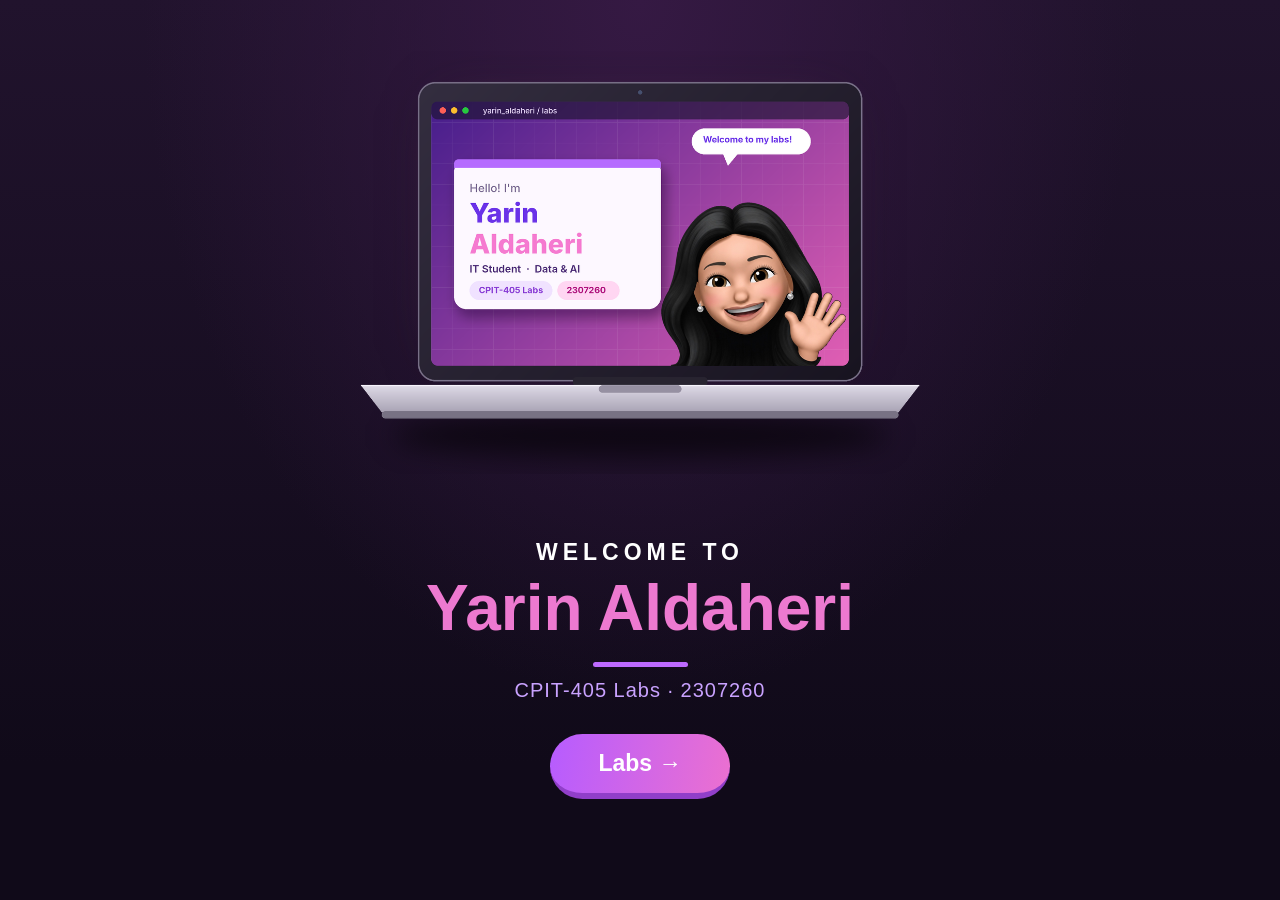
<file: index.html>
<!DOCTYPE html>
<html lang="en">
<head>
    <meta charset="UTF-8">
    <meta name="viewport" content="width=device-width, initial-scale=1.0">
    <title>Yarin Aldaheri</title>
    <link rel="stylesheet" href="home-style.css">
</head>
<body>
    <main>
        <img src="laptop.png"
             alt="A laptop with my name and avatar">

        <p class="welcome">WELCOME TO</p>

        <h1>Yarin Aldaheri</h1>

        <p class="info">CPIT-405 Labs · 2307260</p>

        <a href="Labs/Labs.html">Labs →</a>

    </main>

</body>
</html>
</file>
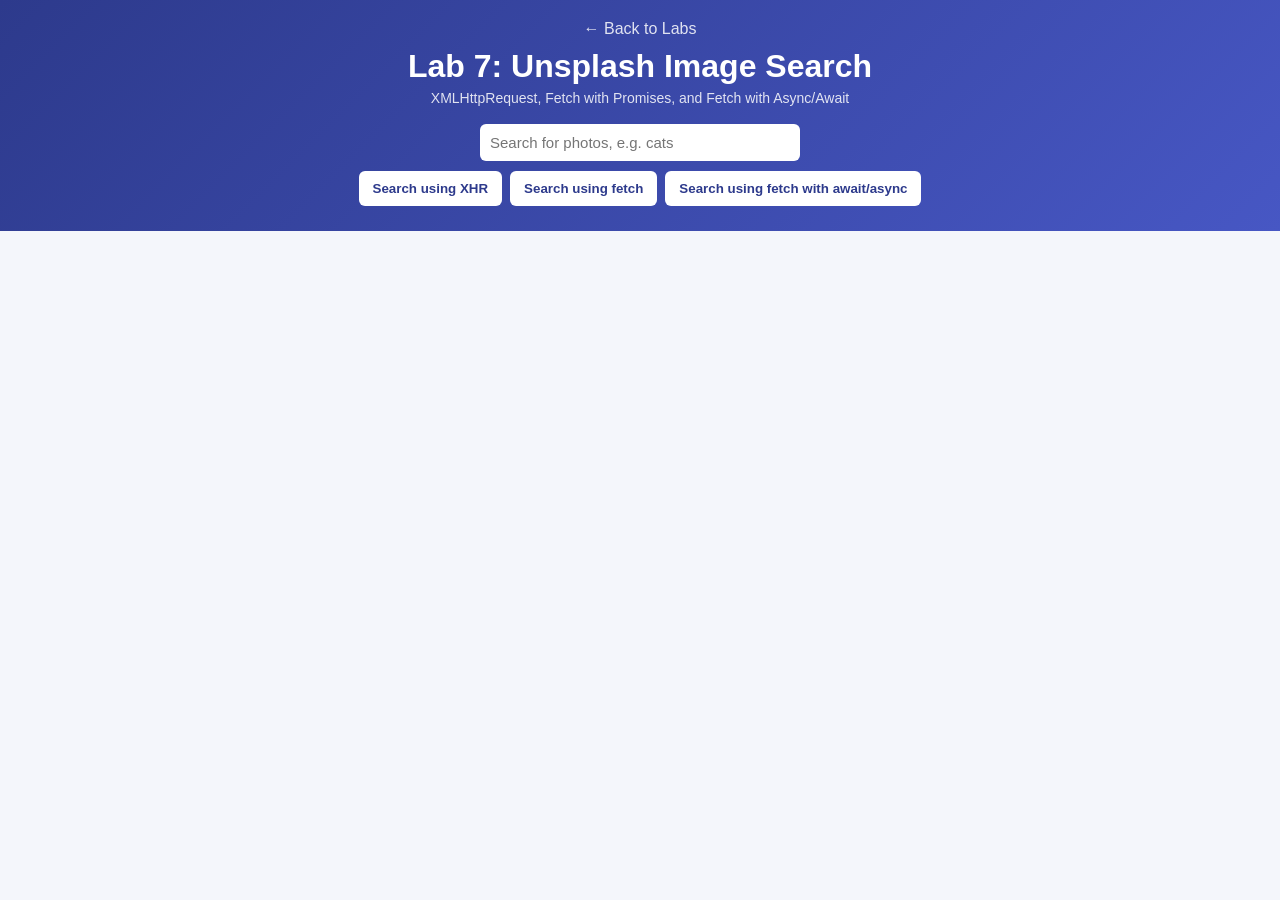
<file: Labs/Lab7.html>
<!DOCTYPE html>
<html lang="en">

<head>
    <meta charset="UTF-8">
    <meta name="viewport" content="width=device-width, initial-scale=1.0">
    <title>CPIT405-Lab 7</title>
    <style>
        * {
            box-sizing: border-box;
        }

        body {
            font-family: Arial, Helvetica, sans-serif;
            margin: 0;
            background-color: #f4f6fb;
            color: #222;
        }

        header {
            background: linear-gradient(135deg, #2d3a8c, #4757c4);
            padding: 20px 15px 25px;
            text-align: center;
            color: white;
        }

        .back-link {
            display: inline-block;
            color: white;
            text-decoration: none;
            margin-bottom: 10px;
            opacity: 0.85;
        }

        .back-link:hover {
            opacity: 1;
            text-decoration: underline;
        }

        header h1 {
            margin: 0 0 5px;
        }

        header p {
            margin: 0 0 18px;
            font-size: 14px;
            opacity: 0.85;
        }

        header input[type="text"] {
            padding: 10px;
            width: 320px;
            max-width: 100%;
            border: none;
            border-radius: 6px;
            font-size: 15px;
        }

        .buttons {
            margin-top: 10px;
            display: flex;
            flex-wrap: wrap;
            justify-content: center;
            gap: 8px;
        }

        header button {
            padding: 10px 14px;
            border: none;
            border-radius: 6px;
            background-color: white;
            color: #2d3a8c;
            font-weight: bold;
            cursor: pointer;
            transition: background-color 0.2s;
        }

        header button:hover {
            background-color: #dfe4ff;
        }

        #status {
            text-align: center;
            font-weight: bold;
            margin: 20px 10px 0;
        }

        #status.error {
            color: #c0392b;
        }
        #searchResults {
            display: grid;
            grid-template-columns: repeat(auto-fill, minmax(200px, 1fr));
            gap: 18px;
            max-width: 1100px;
            margin: 0 auto;
            padding: 20px 15px 30px;
        }

        .photo-card {
            margin: 0;
            background-color: white;
            border-radius: 10px;
            overflow: hidden;
            box-shadow: 0 2px 8px rgba(0, 0, 0, 0.08);
            transition: transform 0.2s, box-shadow 0.2s;
        }
        .photo-card.hovered {
            transform: translateY(-6px);
            box-shadow: 0 8px 18px rgba(0, 0, 0, 0.18);
        }

        .photo-card img {
            width: 100%;
            height: 200px;
            object-fit: cover;
            display: block;
            cursor: pointer;
        }

        .photo-card figcaption {
            padding: 10px;
            font-size: 13px;
            color: #555;
        }

        .photo-card a {
            color: #2d3a8c;
        }
    </style>
</head>

<body>

    <header>
        <a class="back-link" href="Labs.html">&larr; Back to Labs</a>
        <h1>Lab 7: Unsplash Image Search</h1>
        <p>XMLHttpRequest, Fetch with Promises, and Fetch with Async/Await</p>

        <input type="text" placeholder="Search for photos, e.g. cats">

        <div class="buttons">
            <button id="xhrSearch">Search using XHR</button>
            <button id="fetchSearch">Search using fetch</button>
            <button id="fetchAsyncAwaitSearch">Search using fetch with await/async</button>
        </div>
    </header>

    <main>
        <p id="status"></p>
        <div id="searchResults"></div>
    </main>

    <script>
        const accessKey = "_A7j_Kwg7xhzkC06pjt3yB1Bf6W8GZo5slXds00PCDE";
        const url = "https://api.unsplash.com/search/photos";
        let btnXHR = document.getElementById("xhrSearch");
        let btnFetch = document.getElementById("fetchSearch");
        let btnFetchAsyncAwait = document.getElementById("fetchAsyncAwaitSearch");
        let searchText = document.querySelector('header input[type="text"]');
        let searchResults = document.getElementById("searchResults");
        let statusText = document.getElementById("status");
        function setStatus(message, isError) {
            statusText.textContent = message;
            statusText.className = isError ? "error" : "";
        }
        function prepareSearch(keyword) {
            searchResults.innerHTML = "";
            if (!keyword) {
                setStatus("Please type something to search for.", true);
                return false;
            }
            setStatus("Loading...");
            return true;
        }
        btnXHR.addEventListener("click", function () {
            fetchUnsplash_UsingXHR(searchText.value.trim());
        });

        btnFetch.addEventListener("click", function () {
            fetchUnsplash_UsingFetch(searchText.value.trim());
        });

        btnFetchAsyncAwait.addEventListener("click", function () {
            fetchUnsplash_UsingFetchAsyncAwait(searchText.value.trim())
                .catch((e) => {
                    console.error(e);
                    setStatus("Error: " + e.message, true);
                });
        });
        searchText.addEventListener("keydown", function (event) {
            if (event.key === "Enter") {
                btnFetchAsyncAwait.click();
            } else if (event.key === "Escape") {
                searchText.value = "";
                searchResults.innerHTML = "";
                setStatus("");
            }
        });
        function fetchUnsplash_UsingXHR(keyword) {
            if (!prepareSearch(keyword)) return;

            let xhr = new XMLHttpRequest();
            xhr.onreadystatechange = function () {
                if (xhr.readyState != 4) return;
                if (xhr.status === 200) {
                    let data = JSON.parse(xhr.responseText);
                    processResponse(data, "XHR");
                } else {
                    setStatus("Error: " + xhr.status, true);
                }
            };
            xhr.open("GET", url + "?query=" + encodeURIComponent(keyword), true);
            xhr.setRequestHeader("Authorization", "Client-ID " + accessKey);
            xhr.send();
        }
        function fetchUnsplash_UsingFetch(keyword) {
            if (!prepareSearch(keyword)) return;

            fetch(url + "?query=" + encodeURIComponent(keyword), {
                method: "GET",
                headers: { Authorization: "Client-ID " + accessKey }
            })
                .then((response) => {
                    if (!response.ok) {
                        throw new Error(response.status);
                    }
                    return response.json();
                })
                .then((data) => {
                    processResponse(data, "fetch");
                })
                .catch((e) => {
                    console.error(e);
                    setStatus("Error: " + e.message, true);
                });
        }
        async function fetchUnsplash_UsingFetchAsyncAwait(keyword) {
            if (!prepareSearch(keyword)) return;

            let response = await fetch(url + "?query=" + encodeURIComponent(keyword), {
                method: "GET",
                headers: { Authorization: "Client-ID " + accessKey }
            });
            if (!response.ok) {
                throw new Error(response.status);
            }
            let data = await response.json();
            processResponse(data, "fetch with async/await");
        }
        function processResponse(data, method) {
            if (data.results.length === 0) {
                setStatus("No photos found. Try another word.", true);
                return;
            }
            setStatus(data.results.length + " photos found using " + method);
            for (let i = 0; i < data.results.length; i++) {
                let photo = data.results[i];
                let figure = document.createElement("figure");
                figure.className = "photo-card";
                let imgElem = document.createElement("img");
                imgElem.src = photo.urls.small;
                imgElem.alt = photo.alt_description || "Unsplash photo";
                let caption = document.createElement("figcaption");
                caption.textContent = "Photo by ";
                let authorLink = document.createElement("a");
                authorLink.href = photo.user.links.html;
                authorLink.target = "_blank";
                authorLink.textContent = photo.user.name;
                caption.appendChild(authorLink);
                figure.addEventListener("mouseover", function () {
                    figure.classList.add("hovered");
                });
                figure.addEventListener("mouseout", function () {
                    figure.classList.remove("hovered");
                });
                imgElem.addEventListener("click", function () {
                    window.open(photo.links.html, "_blank");
                });

                figure.appendChild(imgElem);
                figure.appendChild(caption);
                searchResults.appendChild(figure);
            }
        }
    </script>
</body>

</html>
</file>
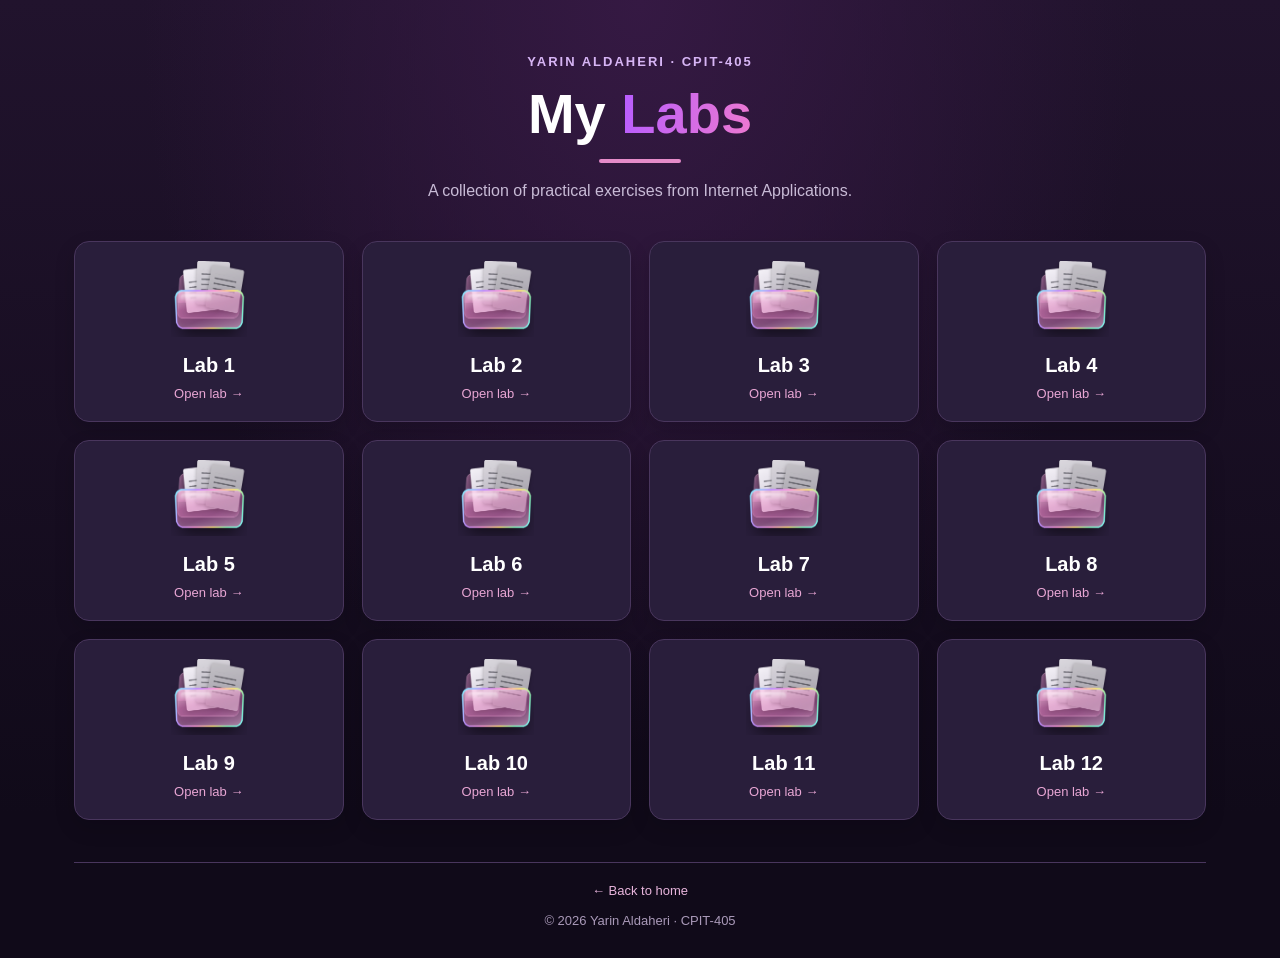
<file: Labs/Labs.html>
<!DOCTYPE html>
<html lang="en">
<head>
    <meta charset="UTF-8">
    <meta name="viewport" content="width=device-width, initial-scale=1.0">
    <title>CPIT-405 | Labs</title>
    <link rel="stylesheet" href="labs-style.css">
</head>
<body>

    <header class="page-header">

        <p class="eyebrow">YARIN ALDAHERI · CPIT-405</p>

        <h1>My <span>Labs</span></h1>

        <p class="page-description">
            A collection of practical exercises from Internet Applications.
        </p>

    </header>

    <main class="labs-grid">

        <a href="Lab1.html">Lab 1</a>

        <a href="Lab2.html">Lab 2</a>

        <a href="Lab3.html">Lab 3</a>

        <a href="Lab4.html">Lab 4</a>

        <a href="Lab5/Lab5.html">Lab 5</a>

        <a href="Lab6/Lab6.html">Lab 6</a>

        <a href="Lab7.html">Lab 7</a>

        <a href="Lab8.html">Lab 8</a>

        <a href="Lab9.html">Lab 9</a>

        <a href="Lab10.html">Lab 10</a>

        <a href="Lab11.html">Lab 11</a>

        <a href="Lab12.html">Lab 12</a>

    </main>

    <footer>

        <a href="../index.html">← Back to home</a>

        <p>© 2026 Yarin Aldaheri · CPIT-405</p>

    </footer>

</body>
</html>
</file>
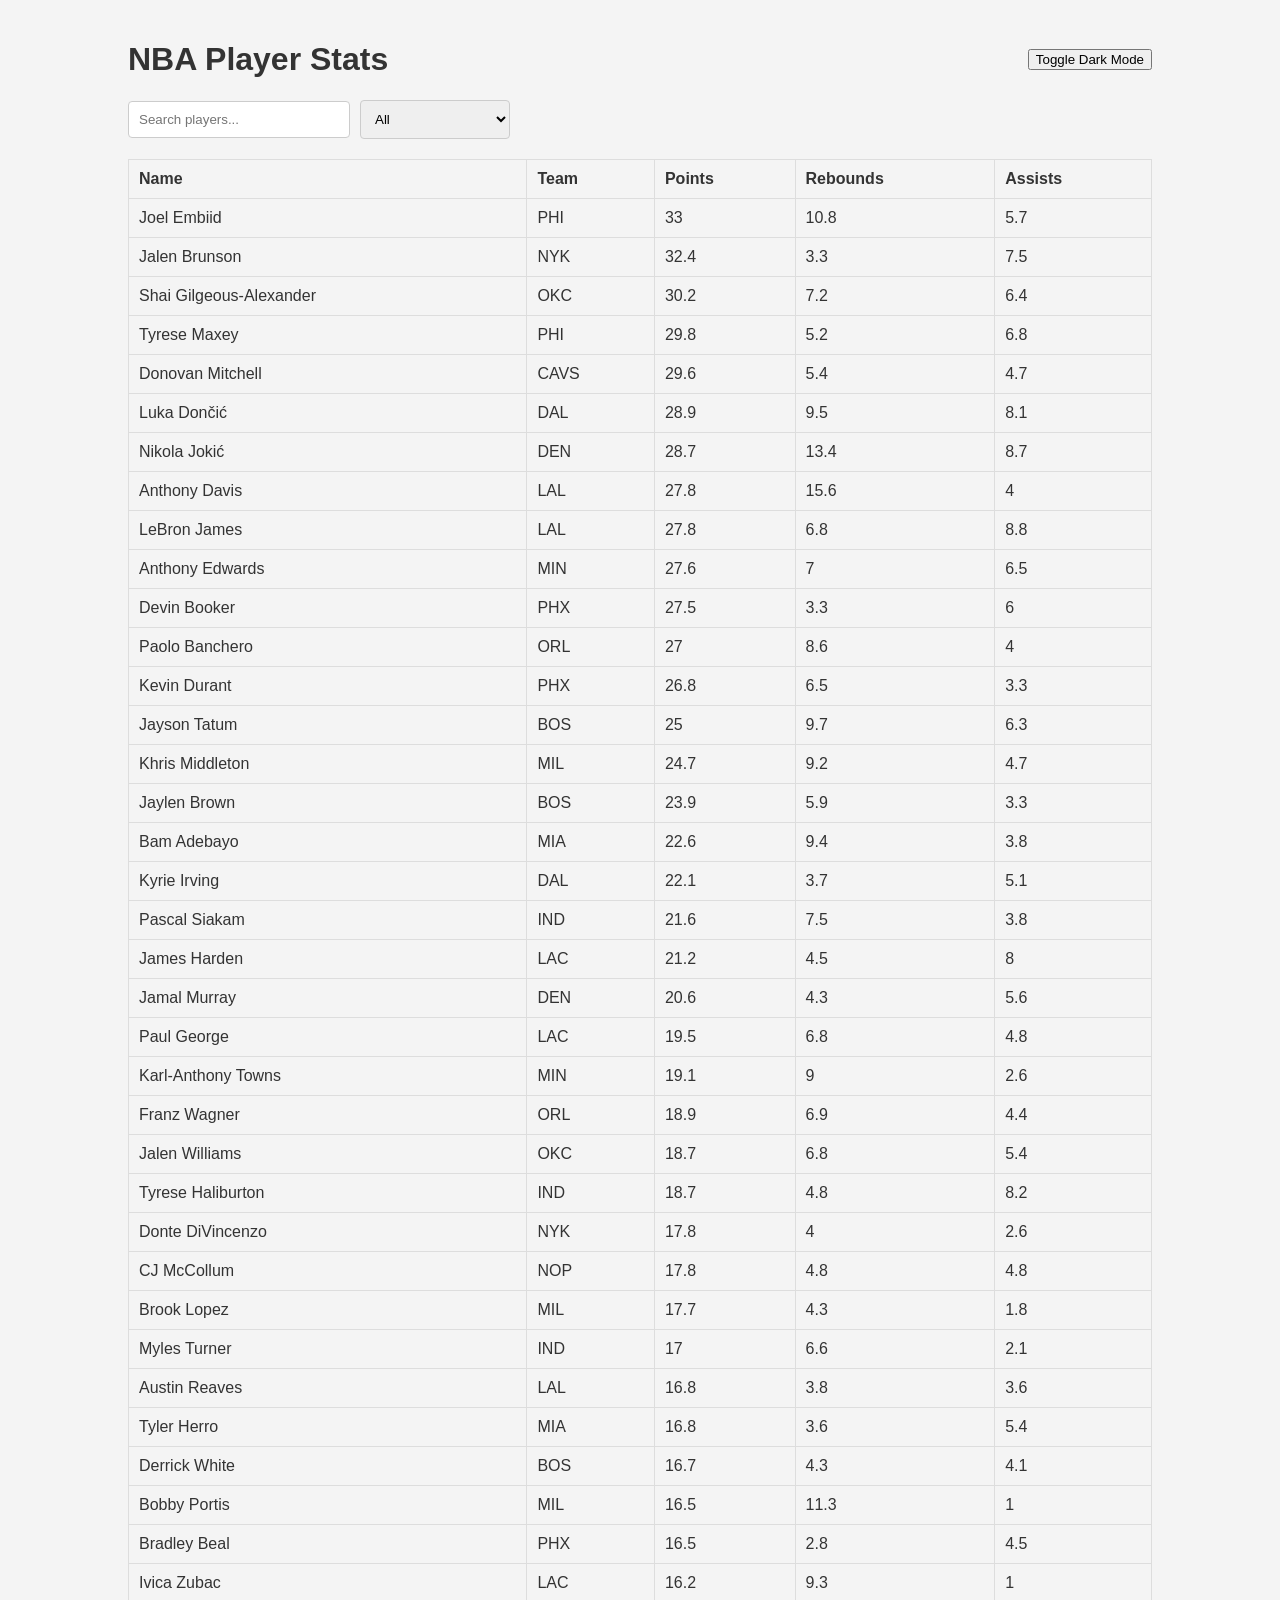
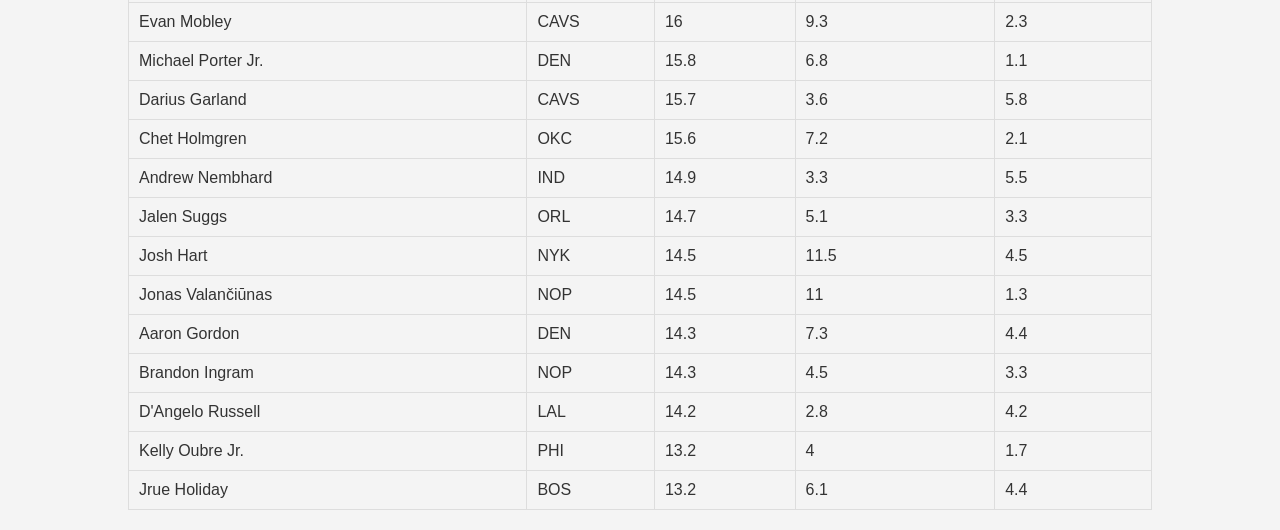
<file: Labs/Lab5/Lab5.html>
<!DOCTYPE html>
<html lang="en">

<head>
    <meta charset="UTF-8">
    <meta name="viewport" content="width=device-width, initial-scale=1.0">
    <title>NBA Stats</title>
    <link rel="stylesheet" href="styles.css">

</head>

<body>
    <div class="container">
        <header>
            <h1>NBA Player Stats</h1>
            <button id="dark-mode-toggle">Toggle Dark Mode</button>
        </header>

        <search class="table-filters">
            <input type="text" id="search" placeholder="Search players...">
            <select id="team-filter">
                <option value="all">All</option>
                <!-- Teams will be populated in JS -->
            </select>
        </search>

        <table id="player-stats">
            <thead>
                <tr>
                    <th>Name</th>
                    <th>Team</th>
                    <th>Points</th>
                    <th>Rebounds</th>
                    <th>Assists</th>
                </tr>
            </thead>
            <tbody id="player-rows">
                <!-- Rows will be populated in JS -->
            </tbody>
        </table>
    </div>
    <script src="script.js"></script>
</body>

</html>
</file>
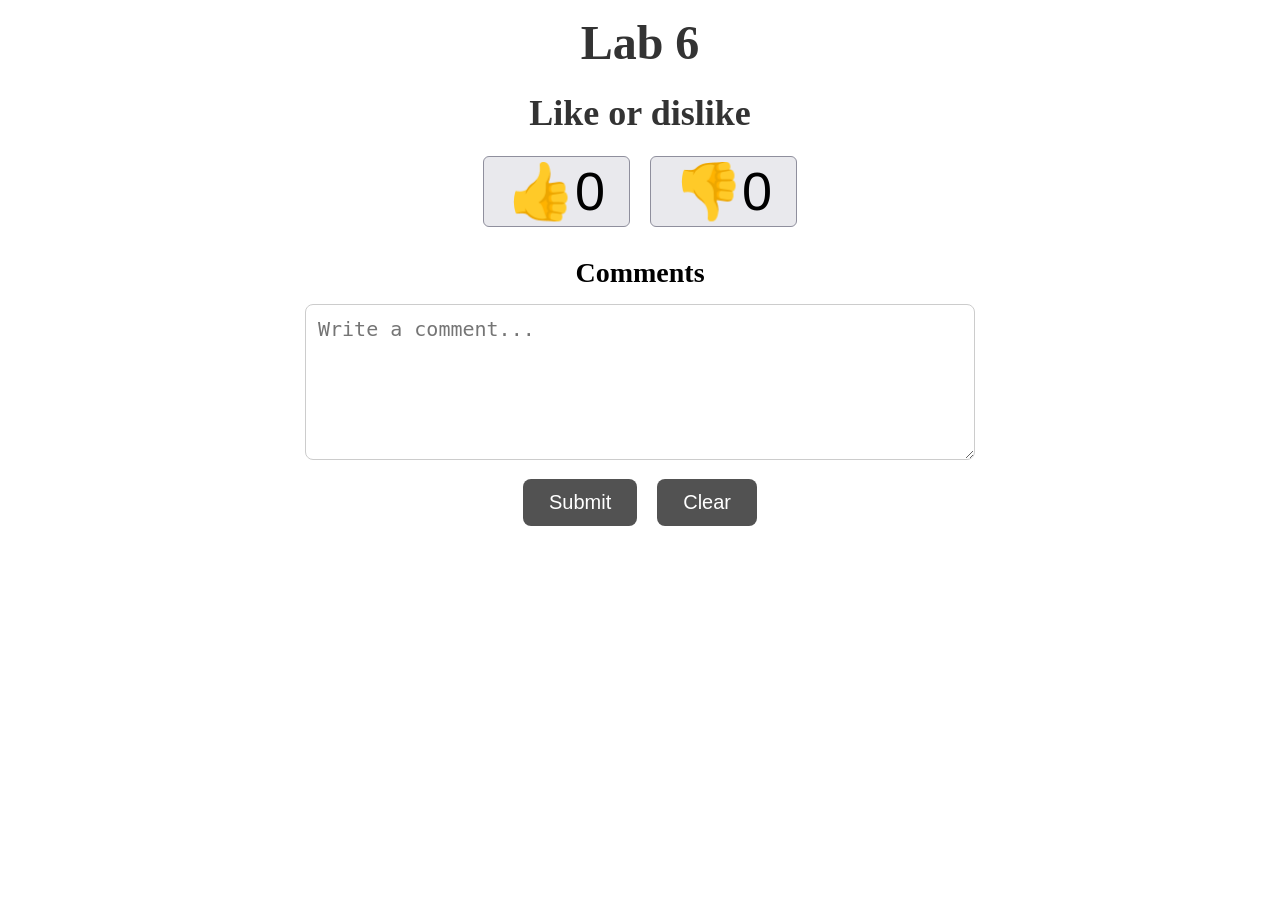
<file: Labs/Lab6/Lab6.html>
<!DOCTYPE html>
<html lang="en">

<head>
    <meta charset="UTF-8">
    <meta name="viewport" content="width=device-width, initial-scale=1.0">
    <title>Lab 6</title>
    <link rel="stylesheet" href="styles.css">
</head>

<body>
    <h1>Lab 6</h1>
    <h2>Like or dislike</h2>

    <div class="votes">
        <button id="like-btn">👍<span id="like-count">0</span></button>
        <button id="dislike-btn">👎<span id="dislike-count">0</span></button>
    </div>

    <h3>Comments</h3>
    <textarea id="comment-input" placeholder="Write a comment..."></textarea>

    <div class="actions">
        <button id="submit-btn">Submit</button>
        <button id="reset-btn">Clear</button>
    </div>

    <p id="message"></p>

    <ul id="comments-list"></ul>

    <script src="script.js"></script>
</body>

</html>
</file>
<file: home-style.css>
/* Yarin Aldaheri - CPIT-405 Home Page */

/* Reset default browser spacing */
* {
    margin: 0;
    padding: 0;
    box-sizing: border-box;
}

/* Page background */
body {
    min-height: 100vh;
    display: flex;
    align-items: center;
    justify-content: center;
    padding: 30px 20px;
    font-family: Arial, sans-serif;
    text-align: center;
    color: white;

    background:
        radial-gradient(ellipse at 50% 0%, #351943 0%, transparent 55%),
        linear-gradient(180deg, #21132d, #100a19 85%);
}

/* Main content */
main {
    width: 100%;
    max-width: 850px;
    transform: translateY(-25px);
}

/* Laptop picture */
img {
    display: block;
    width: 100%;
    max-width: 620px;
    height: auto;
    margin: 0 auto 65px;
    transition: transform 0.4s;
}

/* Image hover effect */
img:hover {
    transform: translateY(-8px);
}

/* Welcome text */
.welcome {
    color: #ffffff;
    font-size: 23px;
    font-weight: bold;
    letter-spacing: 5px;
}

/* My name */
h1 {
    margin-top: 5px;
    color: #ed79d0;
    font-size: 64px;
    font-weight: bold;
}

/* Purple line under the name */
h1::after {
    content: "";
    display: block;
    width: 95px;
    height: 5px;
    margin: 17px auto 0;
    border-radius: 5px;
    background-color: #bd6aff;
}

/* Course information */
.info {
    margin-top: 12px;
    color: #c9a2ff;
    font-size: 20px;
    letter-spacing: 1px;
}

/* Labs button */
a {
    display: inline-block;
    margin-top: 32px;
    padding: 16px 48px;
    border-radius: 35px;
    border-bottom: 6px solid #913fc9;
    background: linear-gradient(100deg, #b65cff, #eb70d0);
    color: white;
    font-size: 23px;
    font-weight: bold;
    text-decoration: none;
    transition: transform 0.3s, border-bottom-width 0.3s;
}

/* Button hover effect */
a:hover {
    transform: translateY(4px);
    border-bottom-width: 2px;
}

/* Keyboard focus */
a:focus-visible {
    outline: 3px solid #f4c5e8;
    outline-offset: 4px;
}

/* Responsive design */
@media (max-width: 600px) {

    main {
        transform: translateY(-12px);
    }

    img {
        margin-bottom: 40px;
    }

    .welcome {
        font-size: 16px;
        letter-spacing: 3px;
    }

    h1 {
        font-size: 40px;
    }

    .info {
        font-size: 15px;
    }

    a {
        font-size: 18px;
        padding: 14px 35px;
    }
}
</file>
<file: Labs/labs-style.css>
/* Yarin Aldaheri - CPIT-405 Labs Page */

/* Reset default browser spacing */
* {
    margin: 0;
    padding: 0;
    box-sizing: border-box;
}

/* Page background */
body {
    max-width: 1180px;
    min-height: 100vh;
    margin: 0 auto;
    padding: 54px 24px 30px;
    font-family: Arial, sans-serif;
    color: #f5f0fb;

    background:
        radial-gradient(ellipse at 50% 0%, #351943 0%, transparent 55%),
        linear-gradient(180deg, #21132d, #100a19 85%);
}

/* Page heading */
.page-header {
    margin-bottom: 38px;
    text-align: center;
}

/* Small text above the title */
.eyebrow {
    margin-bottom: 12px;
    color: #d7b5f5;
    font-size: 13px;
    font-weight: bold;
    letter-spacing: 2px;
}

/* Main title */
h1 {
    color: #ffffff;
    font-size: 56px;
}

/* Gradient color for Labs */
h1 span {
    display: inline-block;
    background: linear-gradient(100deg, #b65cff, #ed79d0);
    -webkit-background-clip: text;
    background-clip: text;
    color: transparent;
}

/* Line under the title */
h1::after {
    content: "";
    display: block;
    width: 82px;
    height: 4px;
    margin: 13px auto 0;
    border-radius: 4px;
    background-color: #e58bc9;
}

/* Page description */
.page-description {
    margin-top: 16px;
    color: #c8bbd6;
    font-size: 16px;
    line-height: 1.5;
}

/* Arrange labs in a grid */
.labs-grid {
    display: grid;
    grid-template-columns: repeat(4, 1fr);
    gap: 18px;
}

/* Lab cards */
.labs-grid a {
    display: block;
    min-height: 178px;
    padding: 112px 16px 20px;
    border: 1px solid #49365d;
    border-radius: 15px;
    background-color: #291e3b;
    background-image: url("folder.png");
    background-repeat: no-repeat;
    background-position: center 19px;
    background-size: 76px 76px;
    color: #ffffff;
    font-size: 20px;
    font-weight: bold;
    text-align: center;
    text-decoration: none;
    box-shadow: 0 8px 20px rgba(8, 4, 15, 0.16);
    transition: transform 0.25s, border-color 0.25s, background-color 0.25s;
}

/* Text under each lab */
.labs-grid a::after {
    content: "Open lab →";
    display: block;
    margin-top: 9px;
    color: #e8a6d4;
    font-size: 13px;
    font-weight: normal;
}

/* Card hover effect */
.labs-grid a:hover {
    transform: translateY(-5px);
    border-color: #d98ac2;
    background-color: #332448;
}

/* Keyboard focus */
.labs-grid a:focus-visible,
footer a:focus-visible {
    outline: 3px solid #f1b8df;
    outline-offset: 4px;
}

/* Footer */
footer {
    margin-top: 42px;
    padding-top: 20px;
    border-top: 1px solid #49365d;
    color: #aa9ab9;
    font-size: 13px;
    text-align: center;
}

/* Back to home link */
footer a {
    display: inline-block;
    margin-bottom: 15px;
    color: #e8b5dc;
    text-decoration: none;
}

/* Footer hover */
footer a:hover {
    color: #ffffff;
}

/* Tablet screens */
@media (max-width: 900px) {

    .labs-grid {
        grid-template-columns: repeat(2, 1fr);
    }
}

/* Mobile screens */
@media (max-width: 520px) {

    body {
        padding: 38px 18px 24px;
    }

    h1 {
        font-size: 42px;
    }

    .page-description {
        font-size: 14px;
    }

    .labs-grid {
        grid-template-columns: 1fr;
        gap: 14px;
    }

    .labs-grid a {
        min-height: 160px;
    }
}
</file>
<file: Labs/Lab5/styles.css>
body {
    font-family: Arial, sans-serif;
    background-color: #f4f4f4;
    color: #333;
    margin: 0;
    padding: 0;
}

.container {
    width: 80%;
    margin: 0 auto;
    padding: 20px;
}

header {
    display: flex;
    justify-content: space-between;
    align-items: center;
}

#search {
    padding: 10px;
    border: 1px solid #ccc;
    border-radius: 4px;
    width: 200px;
    margin-right: 10px;
}

#team-filter {
    padding: 10px;
    border: 1px solid #ccc;
    border-radius: 4px;
    width: 150px;
}

.table-filters {
    display: flex;
    align-items: center;
    margin-bottom: 20px;
}

table {
    width: 100%;
    border-collapse: collapse;
}

th,
td {
    padding: 10px;
    border: 1px solid #ddd;
    text-align: left;
}

th {
    cursor: pointer;
}

.dark-mode {
    background-color: #333;
    color: #f4f4f4;
}

.dark-mode table {
    border-color: #555;
}

.dark-mode th,
.dark-mode td {
    border-color: #555;
}

#player-rows tr.highlighted {
    background-color: #e0ecff;
}

.dark-mode #player-rows tr.highlighted {
    background-color: #45556e;
}
</file>
<file: Labs/Lab6/styles.css>
body {
    text-align: center;
    margin: 0 20px;
}

h1 {
    font-size: 48px;
    margin: 15px 0 22px;
    color: #333;
}

h2 {
    font-size: 36px;
    margin: 0 0 22px;
    color: #333;
}

h3 {
    font-size: 28px;
    color: #000;
    margin: 30px 0 15px;
}

.votes button {
    font-size: 54px;
    padding: 3px 24px;
    margin: 0 8px;
    background-color: #e9e9ed;
    border: 1px solid #8f8f9d;
    border-radius: 6px;
    cursor: pointer;
    transition: transform 0.2s;
}

.votes button:hover:not(:disabled) {
    transform: scale(1.08);
}

.votes button:active:not(:disabled) {
    transform: scale(0.95);
}

textarea {
    width: 100%;
    max-width: 670px;
    height: 156px;
    padding: 12px;
    font-size: 20px;
    border: 1px solid #ccc;
    border-radius: 8px;
    box-sizing: border-box;
}

.actions button {
    margin: 15px 8px;
    padding: 12px 26px;
    font-size: 20px;
    color: white;
    background-color: #525252;
    border: none;
    border-radius: 8px;
    cursor: pointer;
}

#comments-list {
    list-style: none;
    padding: 0;
}

#comments-list li {
    max-width: 646px;
    margin: 8px auto;
    padding: 12px;
    font-size: 20px;
    background-color: #f2f2f2;
    border-radius: 8px;
}

#message {
    font-size: 20px;
    color: #2e7d32;
    min-height: 24px;
}

button:disabled {
    cursor: not-allowed;
    opacity: 0.6;
}

@media (max-width: 600px) {
    h1 { font-size: 40px; }
    h2 { font-size: 30px; }
    h3 { font-size: 26px; }
    .votes button { font-size: 40px; padding: 0 20px; }
    textarea, .actions button, #comments-list li { font-size: 18px; }
}
</file>
